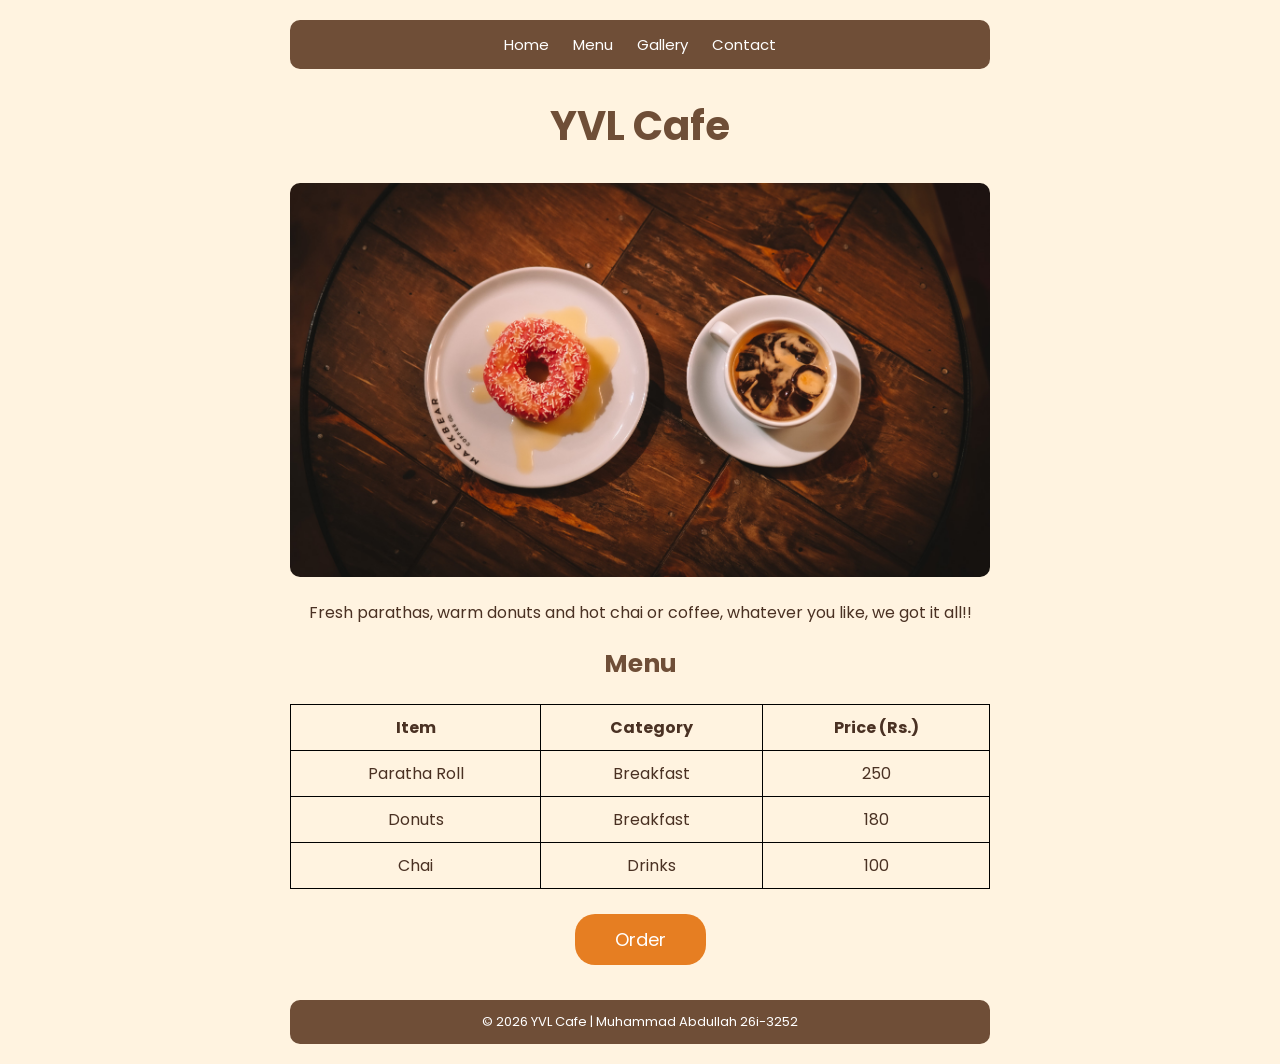
<file: index.html>
<!-- Name: Muhammad Abdullah | Roll No: 26i-3252 | Section: SE-C -->
<!DOCTYPE html>
<html>
<head>
    <title>Cafe Menu - YVL Cafe</title>
    <link href="https://fonts.googleapis.com/css2?family=Poppins&display=swap" rel="stylesheet">
    <link rel="stylesheet" href="style.css">
</head>

<body>

    <!-- Navbar -->
    <nav>
        <a href="index.html">Home</a>
        <a href="menu.html">Menu</a>
        <a href="gallery.html">Gallery</a>
        <a href="contact.html">Contact</a>
    </nav>

    <h1>YVL Cafe</h1>

    <img src="images/banner.jpg" alt="Donut and iced coffee at YVL Cafe" class="banner">

    <p>Fresh parathas, warm donuts and hot chai or coffee, whatever you like, we got it all!!</p>

    <h2>Menu</h2>

    <table style="width:100%">
        <tr>
            <th>Item</th>
            <th>Category</th>
            <th>Price (Rs.)</th>
        </tr>
        <tr>
            <td>Paratha Roll</td>
            <td>Breakfast</td>
            <td>250</td>
        </tr>
        <tr>
            <td>Donuts</td>
            <td>Breakfast</td>
            <td>180</td>
        </tr>
        <tr>
            <td>Chai</td>
            <td>Drinks</td>
            <td>100</td>
        </tr>
    </table>

    <button onclick="placeOrder()">Order</button>

    <script>
        function placeOrder() {
            window.alert("Order confirmed! Your food will be ready soon.");
        }
    </script>

    <!-- Footer -->
    <footer>
        © 2026 YVL Cafe | Muhammad Abdullah 26i-3252
    </footer>

</body>
</html>
</file>
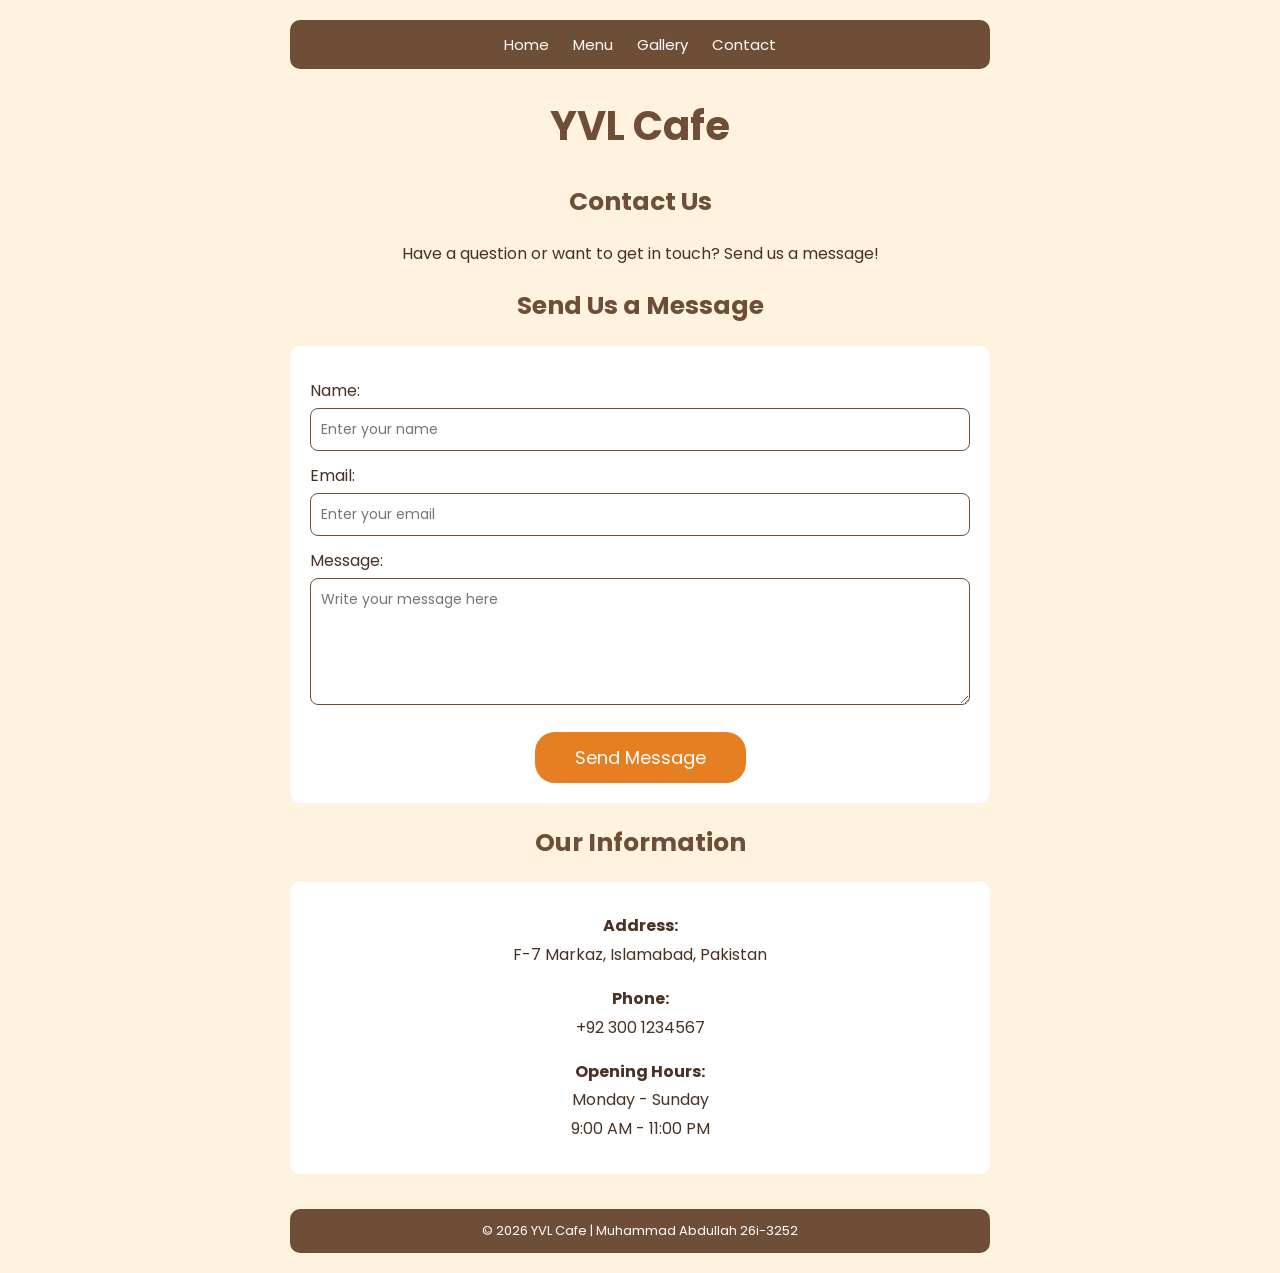
<file: contact.html>
<!-- Name: Muhammad Abdullah | Roll No: 26i-3252 | Section: SE-C -->
<!DOCTYPE html>
<html>
<head>
    <meta charset="UTF-8">
    <title>Contact - YVL Cafe</title>
    <link href="https://fonts.googleapis.com/css2?family=Poppins&display=swap" rel="stylesheet">
    <link rel="stylesheet" href="style.css">
</head>

<body>

    <!-- Navbar -->
    <nav>
        <a href="index.html">Home</a>
        <a href="menu.html">Menu</a>
        <a href="gallery.html">Gallery</a>
        <a href="contact.html">Contact</a>
    </nav>

    <h1>YVL Cafe</h1>

    <h2>Contact Us</h2>

    <p>Have a question or want to get in touch? Send us a message!</p>

    <!-- Contact Form -->
    <h2>Send Us a Message</h2>

    <form onsubmit="sendMessage(event)">

        <label for="name">Name:</label>
        <input type="text" id="name" name="name" placeholder="Enter your name" required>

        <label for="email">Email:</label>
        <input type="email" id="email" name="email" placeholder="Enter your email" required>

        <label for="message">Message:</label>
        <textarea id="message" name="message" rows="5" placeholder="Write your message here" required></textarea>

        <button type="submit">Send Message</button>

    </form>

    <!-- Cafe Information -->
    <h2>Our Information</h2>

    <div class="contact-info">

        <p><strong>Address:</strong><br>
        F-7 Markaz, Islamabad, Pakistan</p>

        <p><strong>Phone:</strong><br>
        +92 300 1234567</p>

        <p><strong>Opening Hours:</strong><br>
        Monday - Sunday<br>
        9:00 AM - 11:00 PM</p>

    </div>

    <!-- JavaScript -->
    <script>
        function sendMessage(event) {
            event.preventDefault();

            window.alert("Your message has been sent successfully! Thank you for contacting YVL Cafe.");

            document.querySelector("form").reset();
        }
    </script>

    <!-- Footer -->
    <footer>
        © 2026 YVL Cafe | Muhammad Abdullah 26i-3252
    </footer>

</body>
</html>
</file>
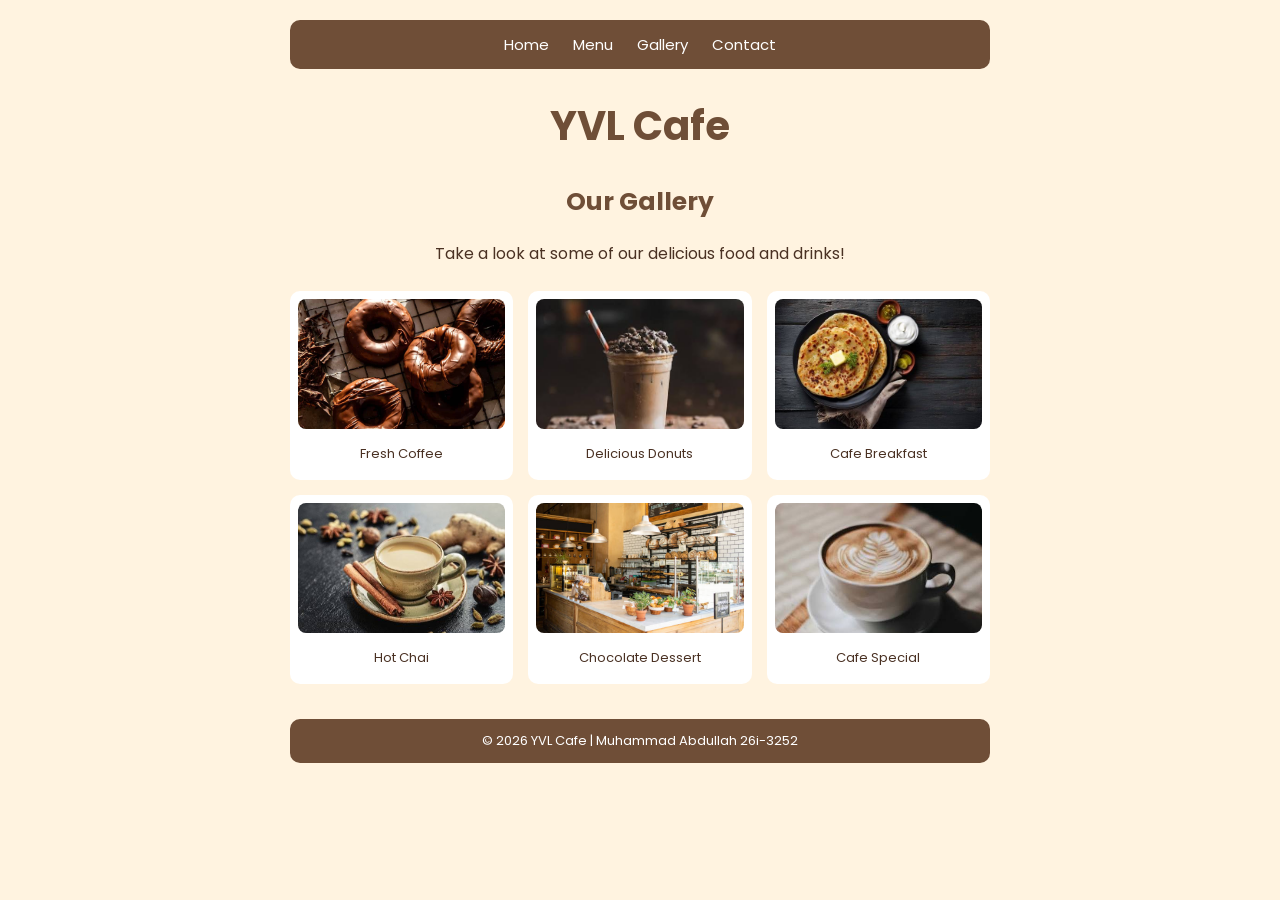
<file: gallery.html>
<!-- Name: Muhammad Abdullah | Roll No: 26i-3252 | Section: SE-C -->
<!DOCTYPE html>
<html>
<head>
    <title>Gallery - YVL Cafe</title>
    <link href="https://fonts.googleapis.com/css2?family=Poppins&display=swap" rel="stylesheet">
    <link rel="stylesheet" href="style.css">
</head>

<body>

    <!-- Navbar -->
    <nav>
        <a href="index.html">Home</a>
        <a href="menu.html">Menu</a>
        <a href="gallery.html">Gallery</a>
        <a href="contact.html">Contact</a>
    </nav>

    <h1>YVL Cafe</h1>

    <h2>Our Gallery</h2>

    <p>Take a look at some of our delicious food and drinks!</p>

    <!-- Gallery Grid -->
    <div class="gallery">

        <div class="gallery-item">
            <img src="images/img1.jpg" alt="Fresh coffee" onclick="showCaption('Fresh Coffee')">
            <p>Fresh Coffee</p>
        </div>

        <div class="gallery-item">
            <img src="images/img2.jpg" alt="Delicious donuts" onclick="showCaption('Delicious Donuts')">
            <p>Delicious Donuts</p>
        </div>

        <div class="gallery-item">
            <img src="images/img3.jpg" alt="Cafe breakfast" onclick="showCaption('Cafe Breakfast')">
            <p>Cafe Breakfast</p>
        </div>

        <div class="gallery-item">
            <img src="images/img4.jpg" alt="Hot chai" onclick="showCaption('Hot Chai')">
            <p>Hot Chai</p>
        </div>

        <div class="gallery-item">
            <img src="images/img5.jpg" alt="Chocolate dessert" onclick="showCaption('Chocolate Dessert')">
            <p>Chocolate Dessert</p>
        </div>

        <div class="gallery-item">
            <img src="images/img6.jpg" alt="Cafe special" onclick="showCaption('Cafe Special')">
            <p>Cafe Special</p>
        </div>

    </div>

    <!-- JavaScript -->
    <script>
        function showCaption(caption) {
            console.log(caption);
        }
    </script>

    <!-- Footer -->
    <footer>
        © 2026 YVL Cafe | Muhammad Abdullah 26i-3252
    </footer>

</body>
</html>
</file>
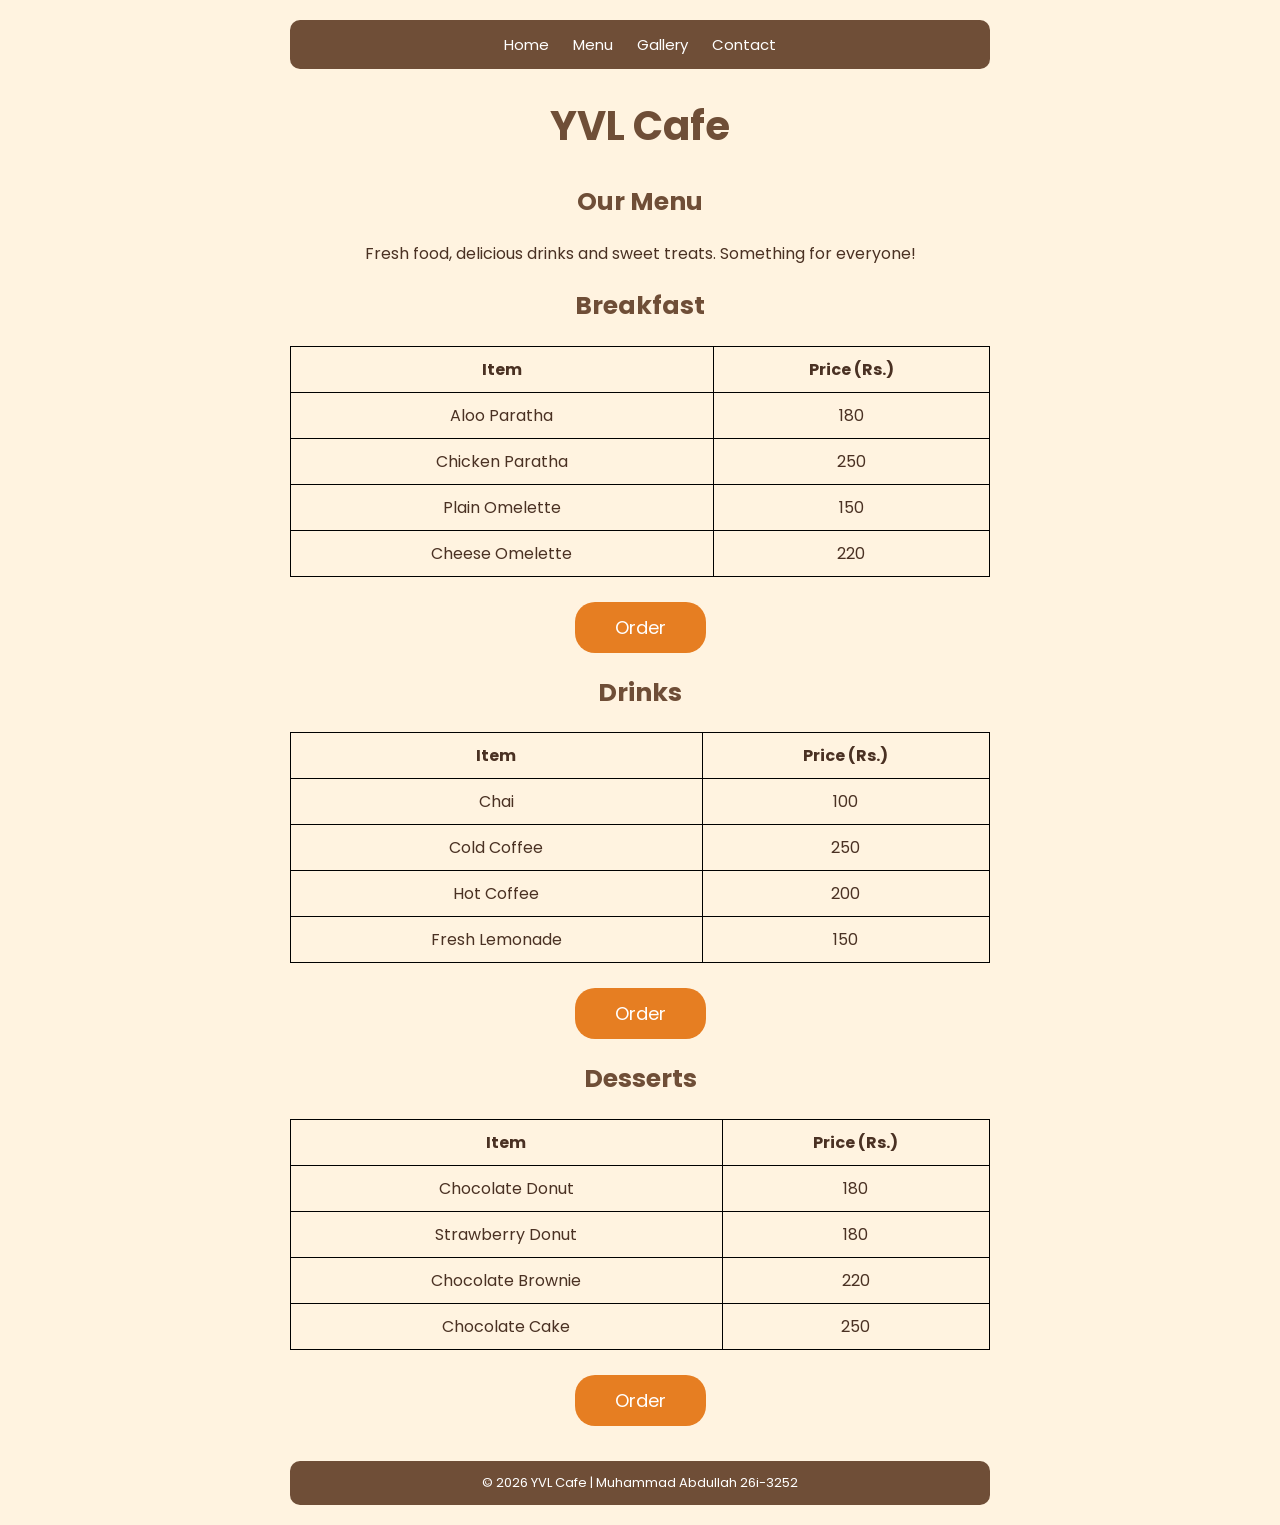
<file: menu.html>
<!-- Name: Muhammad Abdullah | Roll No: 26i-3252 | Section: SE-C -->
<!DOCTYPE html>
<html>
<head>
    <title>Menu - YVL Cafe</title>
    <link href="https://fonts.googleapis.com/css2?family=Poppins&display=swap" rel="stylesheet">
    <link rel="stylesheet" href="style.css">
</head>

<body>

    <!-- Navbar -->
    <nav>
        <a href="index.html">Home</a>
        <a href="menu.html">Menu</a>
        <a href="gallery.html">Gallery</a>
        <a href="contact.html">Contact</a>
    </nav>

    <h1>YVL Cafe</h1>

    <h2>Our Menu</h2>
    <p>Fresh food, delicious drinks and sweet treats. Something for everyone!</p>

    <!-- Breakfast Section -->
    <h2>Breakfast</h2>

    <table style="width:100%">
        <tr>
            <th>Item</th>
            <th>Price (Rs.)</th>
        </tr>
        <tr>
            <td>Aloo Paratha</td>
            <td>180</td>
        </tr>
        <tr>
            <td>Chicken Paratha</td>
            <td>250</td>
        </tr>
        <tr>
            <td>Plain Omelette</td>
            <td>150</td>
        </tr>
        <tr>
            <td>Cheese Omelette</td>
            <td>220</td>
        </tr>
    </table>

    <button onclick="placeOrder('Breakfast')">Order</button>


    <!-- Drinks Section -->
    <h2>Drinks</h2>

    <table style="width:100%">
        <tr>
            <th>Item</th>
            <th>Price (Rs.)</th>
        </tr>
        <tr>
            <td>Chai</td>
            <td>100</td>
        </tr>
        <tr>
            <td>Cold Coffee</td>
            <td>250</td>
        </tr>
        <tr>
            <td>Hot Coffee</td>
            <td>200</td>
        </tr>
        <tr>
            <td>Fresh Lemonade</td>
            <td>150</td>
        </tr>
    </table>

    <button onclick="placeOrder('Drinks')">Order</button>


    <!-- Desserts Section -->
    <h2>Desserts</h2>

    <table style="width:100%">
        <tr>
            <th>Item</th>
            <th>Price (Rs.)</th>
        </tr>
        <tr>
            <td>Chocolate Donut</td>
            <td>180</td>
        </tr>
        <tr>
            <td>Strawberry Donut</td>
            <td>180</td>
        </tr>
        <tr>
            <td>Chocolate Brownie</td>
            <td>220</td>
        </tr>
        <tr>
            <td>Chocolate Cake</td>
            <td>250</td>
        </tr>
    </table>

    <button onclick="placeOrder('Desserts')">Order</button>


    <!-- JavaScript -->
    <script>
        function placeOrder(category) {
            window.alert(category + " order confirmed! Thank you for choosing YVL Cafe.");
        }
    </script>


    <!-- Footer -->
    <footer>
        © 2026 YVL Cafe | Muhammad Abdullah 26i-3252
    </footer>

</body>
</html>
</file>
<file: style.css>
/* Muhammad Abdullah 26i-3252 SE-C */

body {
    background-color: #FFF3E0;
    color: #4A3123;
    font-family: Poppins, sans-serif;
    font-size: 16px;
    text-align: center;
    width: 700px;
    max-width: 90%;
    margin: 20px auto;
}

/* Navbar */
nav {
    background-color: #6F4E37;
    padding: 12px;
    border-radius: 10px;
    margin-bottom: 25px;
}

nav a {
    color: white;
    text-decoration: none;
    margin: 0 10px;
    font-size: 15px;
}

nav a:hover {
    color: #FFD580;
}

/* Headings */
h1 {
    color: #6F4E37;
    font-size: 40px;
}

h2 {
    color: #6F4E37;
    font-size: 25px;
}

/* Banner */
.banner {
    width: 100%;
    border-radius: 10px;
}

/* Table */
table, th, td {
    border: 1px solid black;
    border-collapse: collapse;
}

th, td {
    padding: 10px;
}

/* Button */
button {
    background-color: #E67E22;
    color: white;
    font-family: Poppins, sans-serif;
    font-size: 18px;
    border: none;
    border-radius: 20px;
    padding: 12px 40px;
    margin-top: 25px;
    cursor: pointer;
}

/* Footer */
footer {
    background-color: #6F4E37;
    color: white;
    padding: 12px;
    border-radius: 10px;
    margin-top: 35px;
    font-size: 13px;
}


/* Gallery Grid */
.gallery {
    display: grid;
    grid-template-columns: repeat(3, 1fr);
    gap: 15px;
    margin-top: 25px;
}

.gallery-item {
    background-color: white;
    border-radius: 10px;
    padding: 8px;
}

.gallery-item img {
    width: 100%;
    height: 130px;
    object-fit: cover;
    border-radius: 8px;
    cursor: pointer;
}

.gallery-item p {
    color: #4A3123;
    font-size: 13px;
    margin: 8px 0;
}


/* Contact Form */
form {
    text-align: left;
    background-color: white;
    padding: 20px;
    border-radius: 10px;
    margin-top: 20px;
}

form label {
    display: block;
    margin-top: 12px;
    color: #4A3123;
}

form input, form textarea {
    width: 100%;
    padding: 10px;
    margin-top: 5px;
    border: 1px solid #6F4E37;
    border-radius: 8px;
    font-family: Poppins, sans-serif;
    font-size: 14px;
    box-sizing: border-box;
}

form textarea {
    resize: vertical;
}

form button {
    display: block;
    margin: 20px auto 0;
}

/* Contact Information */
.contact-info {
    background-color: white;
    padding: 15px;
    border-radius: 10px;
    margin-top: 20px;
}

.contact-info p {
    margin: 15px 0;
    line-height: 1.8;
}
</file>
